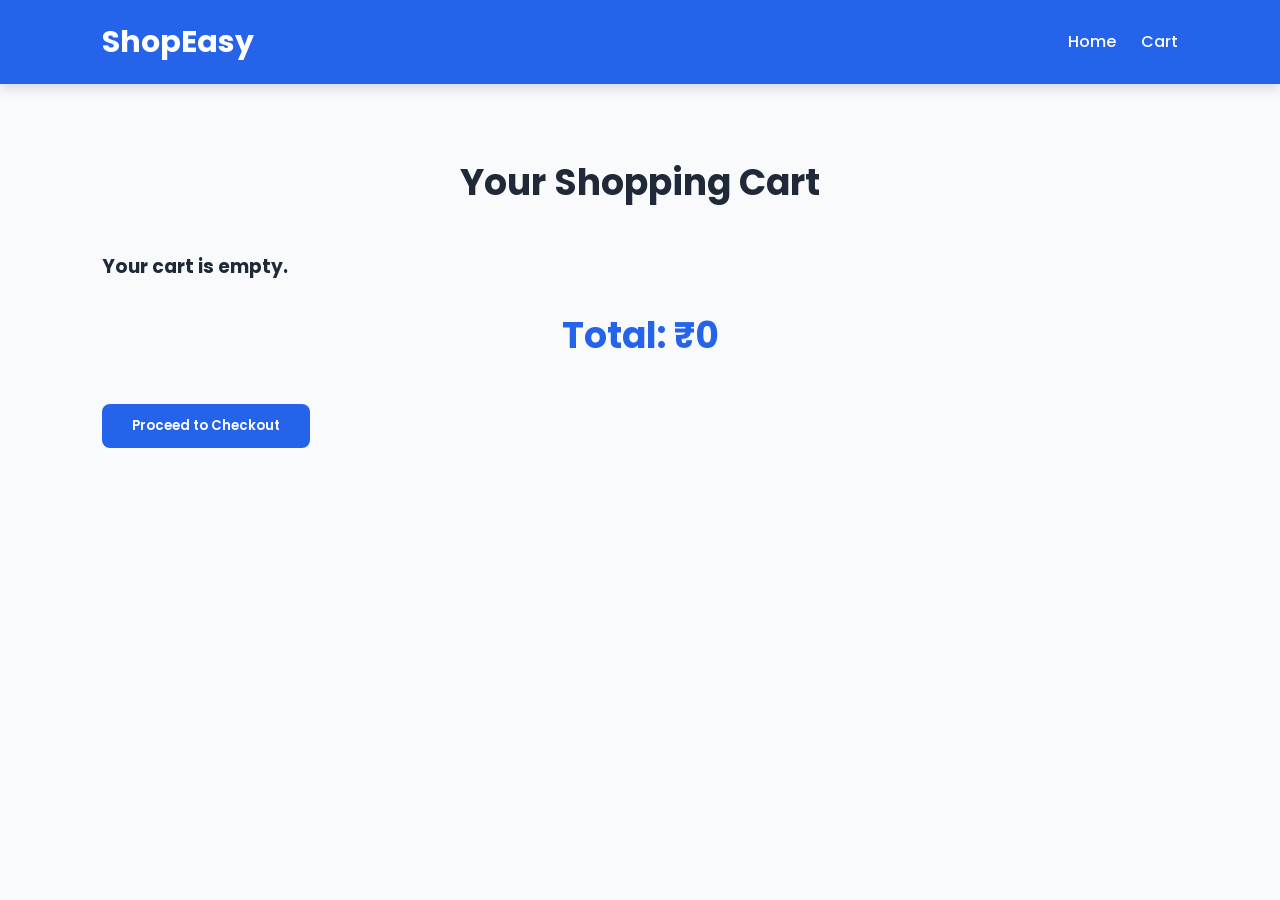
<file: cart.html>
<!DOCTYPE html>
<html lang="en">
<head>
    <meta charset="UTF-8">
    <meta name="viewport" content="width=device-width, initial-scale=1.0">
    <title>Shopping Cart | ShopEasy</title>

    <link rel="stylesheet" href="css/style.css">
    <link href="https://fonts.googleapis.com/css2?family=Poppins:wght@300;400;500;600;700&display=swap" rel="stylesheet">
</head>
<body>

<header>
    <nav class="navbar">
        <div class="logo">
            <h2>ShopEasy</h2>
        </div>

        <ul class="nav-links">
            <li><a href="index.html">Home</a></li>
            <li><a href="cart.html">Cart</a></li>
        </ul>
    </nav>
</header>

<section class="products">

    <h2>Your Shopping Cart</h2>

    <div id="cart-items"></div>

    <h2 id="total">Total: ₹0</h2>

    <button class="btn" onclick="checkout()">
        Proceed to Checkout
    </button>

</section>

<script src="js/cart.js"></script>

</body>
</html>
</file>
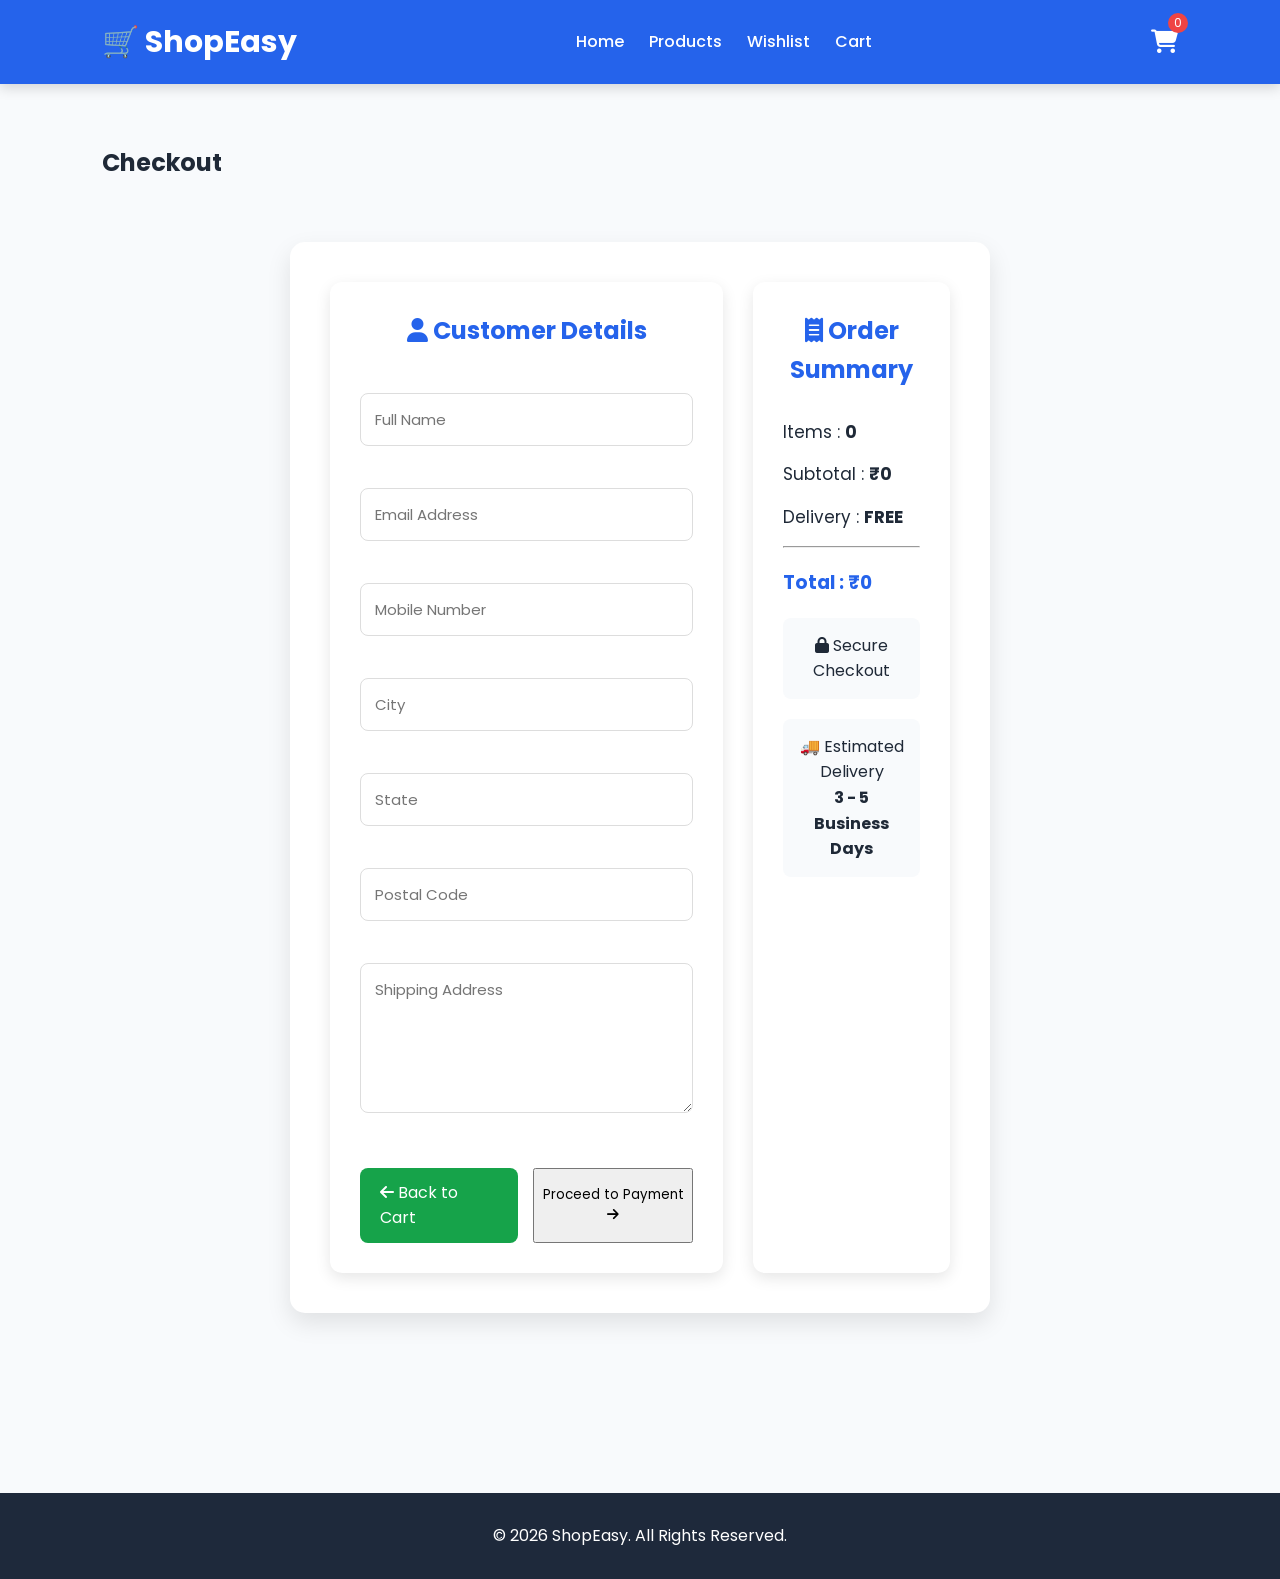
<file: checkout.html>
<!DOCTYPE html>
<html lang="en">
<head>
    <meta charset="UTF-8">
    <meta name="viewport" content="width=device-width, initial-scale=1.0">
    <title>Checkout | ShopEasy</title>

    <link rel="stylesheet" href="css/style.css">

    <link href="https://fonts.googleapis.com/css2?family=Poppins:wght@300;400;500;600;700&display=swap" rel="stylesheet">

    <link rel="stylesheet"
    href="https://cdnjs.cloudflare.com/ajax/libs/font-awesome/6.6.0/css/all.min.css">
</head>
<body>

<!-- ================= HEADER ================= -->

<header>

<nav class="navbar">

<div class="logo">
<h2>🛒 ShopEasy</h2>
</div>

<ul class="nav-links">

<li><a href="index.html">Home</a></li>

<li><a href="products.html">Products</a></li>

<li><a href="wishlist.html">Wishlist</a></li>

<li><a href="cart.html">Cart</a></li>

</ul>

<a href="cart.html" class="cart">

<i class="fas fa-shopping-cart"></i>

<span id="cart-count">0</span>

</a>

</nav>

</header>

<!-- ================= CHECKOUT ================= -->

<section class="checkout-page">

<h1>Checkout</h1>

<div class="checkout-container">

<!-- Customer Details -->

<div class="checkout-form">

<h2>
<i class="fas fa-user"></i>
Customer Details
</h2>

<form id="checkout-form">

<input
type="text"
placeholder="Full Name"
required>

<input
type="email"
placeholder="Email Address"
required>

<input
type="tel"
placeholder="Mobile Number"
required>

<input
type="text"
placeholder="City"
required>

<input
type="text"
placeholder="State"
required>

<input
type="text"
placeholder="Postal Code"
required>

<textarea
placeholder="Shipping Address"
rows="5"
required></textarea>

<div class="checkout-buttons">

<a href="cart.html" class="secondary-btn">

<i class="fas fa-arrow-left"></i>

Back to Cart

</a>

<button
type="submit"
class="buy-btn">

Proceed to Payment

<i class="fas fa-arrow-right"></i>

</button>

</div>

</form>

</div>

<!-- Order Summary -->

<div class="order-summary">

<h2>
<i class="fas fa-receipt"></i>
Order Summary
</h2>

<p>

Items :

<strong id="summary-items">
0
</strong>

</p>

<p>

Subtotal :

<strong id="summary-subtotal">
₹0
</strong>

</p>

<p>

Delivery :

<strong>
FREE
</strong>

</p>

<hr>

<h3>

Total :

<span id="summary-total">

₹0

</span>

</h3>

<div class="secure-box">

<i class="fas fa-lock"></i>

Secure Checkout

</div>

<div class="delivery-box">

🚚 Estimated Delivery

<br>

<strong>3 - 5 Business Days</strong>

</div>

</div>

</div>

</section>

<!-- ================= FOOTER ================= -->

<footer>

<p>© 2026 ShopEasy. All Rights Reserved.</p>

</footer>

<script src="js/script.js"></script>
<script src="js/checkout.js"></script>

</body>
</html>
</file>
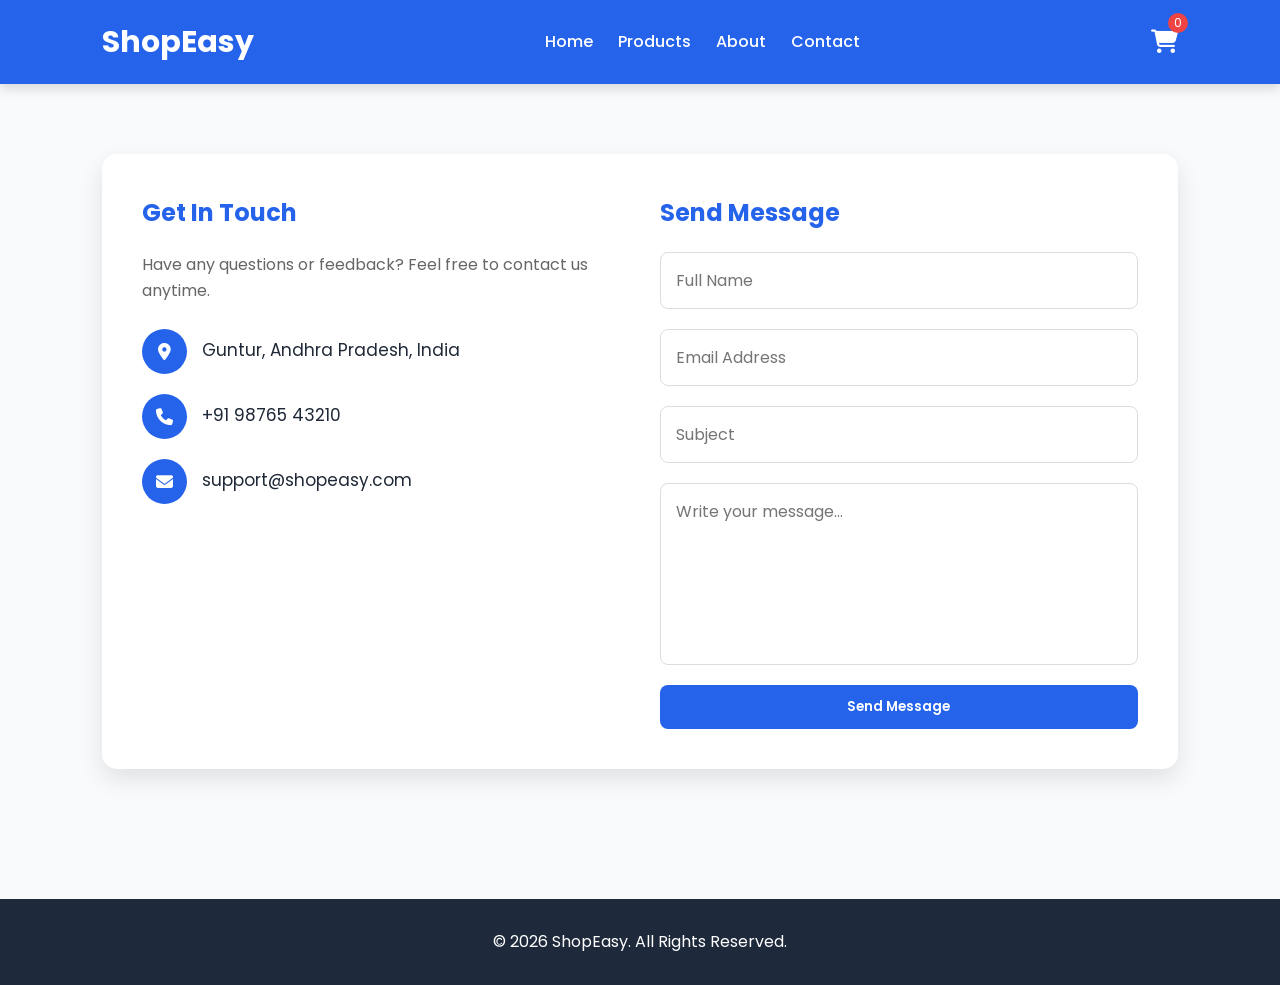
<file: contact.html>
<!DOCTYPE html>
<html lang="en">
<head>
    <meta charset="UTF-8">
    <meta name="viewport" content="width=device-width, initial-scale=1.0">
    <title>Contact Us | ShopEasy</title>

    <link rel="stylesheet" href="css/style.css">

    <link href="https://fonts.googleapis.com/css2?family=Poppins:wght@300;400;500;600;700&display=swap" rel="stylesheet">

    <link rel="stylesheet"
    href="https://cdnjs.cloudflare.com/ajax/libs/font-awesome/6.6.0/css/all.min.css">
</head>

<body>

<header>

<nav class="navbar">

<div class="logo">
<h2>ShopEasy</h2>
</div>

<ul class="nav-links">

<li><a href="index.html">Home</a></li>

<li><a href="products.html">Products</a></li>

<li><a href="about.html">About</a></li>

<li><a href="contact.html" class="active">Contact</a></li>

</ul>

<a href="cart.html" class="cart">

<i class="fas fa-shopping-cart"></i>

<span id="cart-count">0</span>

</a>

</nav>

</header>

<section class="contact">

<div class="contact-container">

<div class="contact-info">

<h2>Get In Touch</h2>

<p>
Have any questions or feedback?
Feel free to contact us anytime.
</p>

<div class="info-box">

<i class="fas fa-map-marker-alt"></i>

<span>Guntur, Andhra Pradesh, India</span>

</div>

<div class="info-box">

<i class="fas fa-phone"></i>

<span>+91 98765 43210</span>

</div>

<div class="info-box">

<i class="fas fa-envelope"></i>

<span>support@shopeasy.com</span>

</div>

</div>

<div class="contact-form">

<h2>Send Message</h2>

<form>

<input
type="text"
placeholder="Full Name"
required>

<input
type="email"
placeholder="Email Address"
required>

<input
type="text"
placeholder="Subject">

<textarea
rows="6"
placeholder="Write your message..."
required></textarea>

<button class="btn">
Send Message
</button>

</form>

</div>

</div>

</section>

<footer>

<p>© 2026 ShopEasy. All Rights Reserved.</p>

</footer>

</body>
</html>
</file>
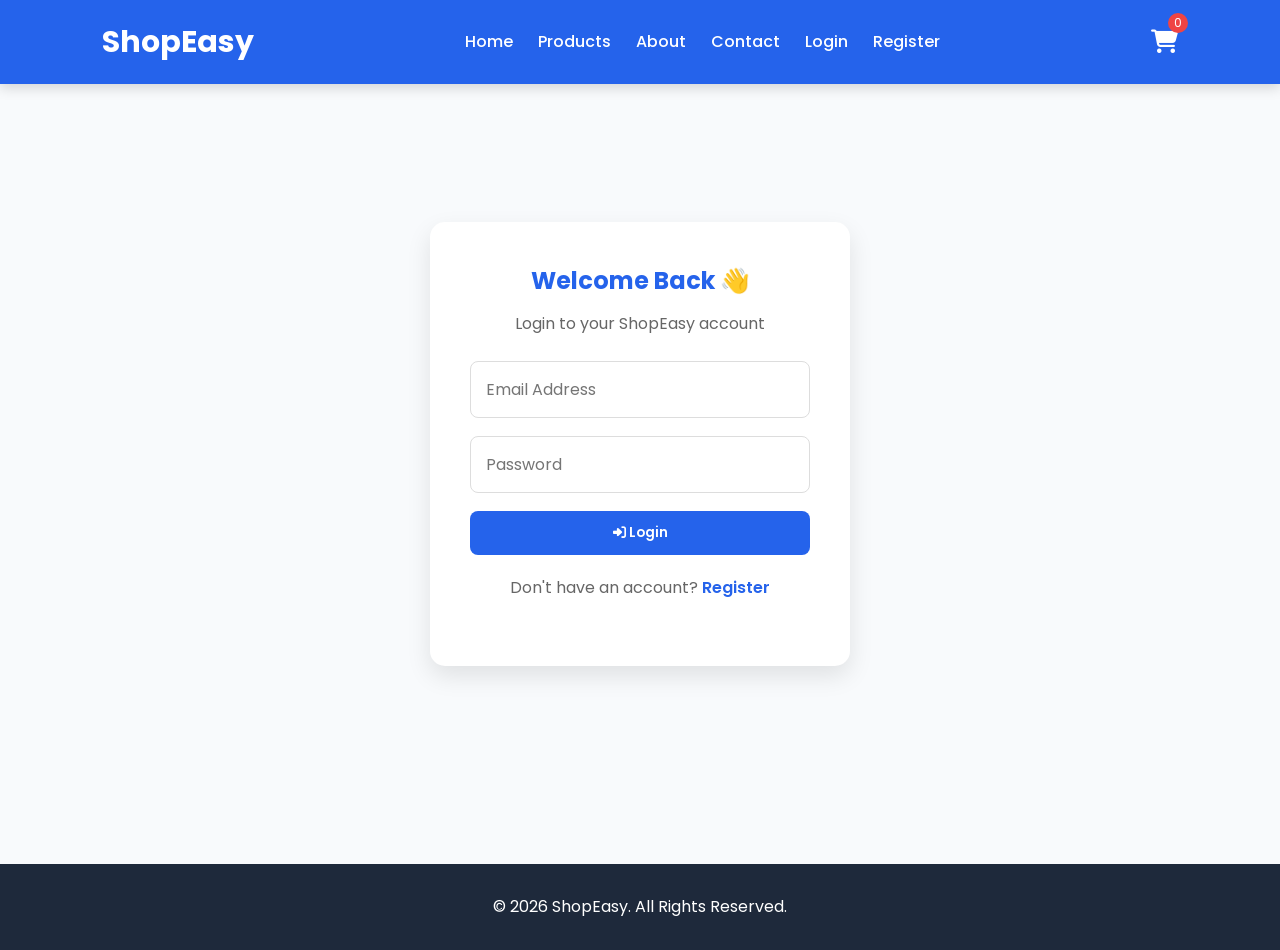
<file: login.html>
<!DOCTYPE html>
<html lang="en">
<head>
    <meta charset="UTF-8">
    <meta name="viewport" content="width=device-width, initial-scale=1.0">
    <title>Login | ShopEasy</title>

    <link rel="stylesheet" href="css/style.css">

    <link href="https://fonts.googleapis.com/css2?family=Poppins:wght@300;400;500;600;700&display=swap" rel="stylesheet">

    <link rel="stylesheet"
    href="https://cdnjs.cloudflare.com/ajax/libs/font-awesome/6.6.0/css/all.min.css">
</head>

<body>

<!-- Navbar -->

<header>

<nav class="navbar">

<div class="logo">
    <h2>ShopEasy</h2>
</div>

<ul class="nav-links">
    <li><a href="index.html">Home</a></li>
    <li><a href="products.html">Products</a></li>
    <li><a href="about.html">About</a></li>
    <li><a href="contact.html">Contact</a></li>
    <li><a href="login.html" class="active">Login</a></li>
    <li><a href="register.html">Register</a></li>
</ul>

<a href="cart.html" class="cart">
    <i class="fas fa-shopping-cart"></i>
    <span id="cart-count">0</span>
</a>

</nav>

</header>

<!-- Login Section -->

<section class="auth-section">

<div class="auth-container">

<h2>Welcome Back 👋</h2>

<p>Login to your ShopEasy account</p>

<form id="loginForm">

<input
type="email"
id="email"
placeholder="Email Address"
required>

<input
type="password"
id="password"
placeholder="Password"
required>

<button type="submit" class="btn">
<i class="fas fa-sign-in-alt"></i>
Login
</button>

</form>

<p class="auth-link">
Don't have an account?
<a href="register.html">Register</a>
</p>

</div>

</section>

<footer>

<p>© 2026 ShopEasy. All Rights Reserved.</p>

</footer>

<script src="js/login.js"></script>

</body>
</html>
</file>
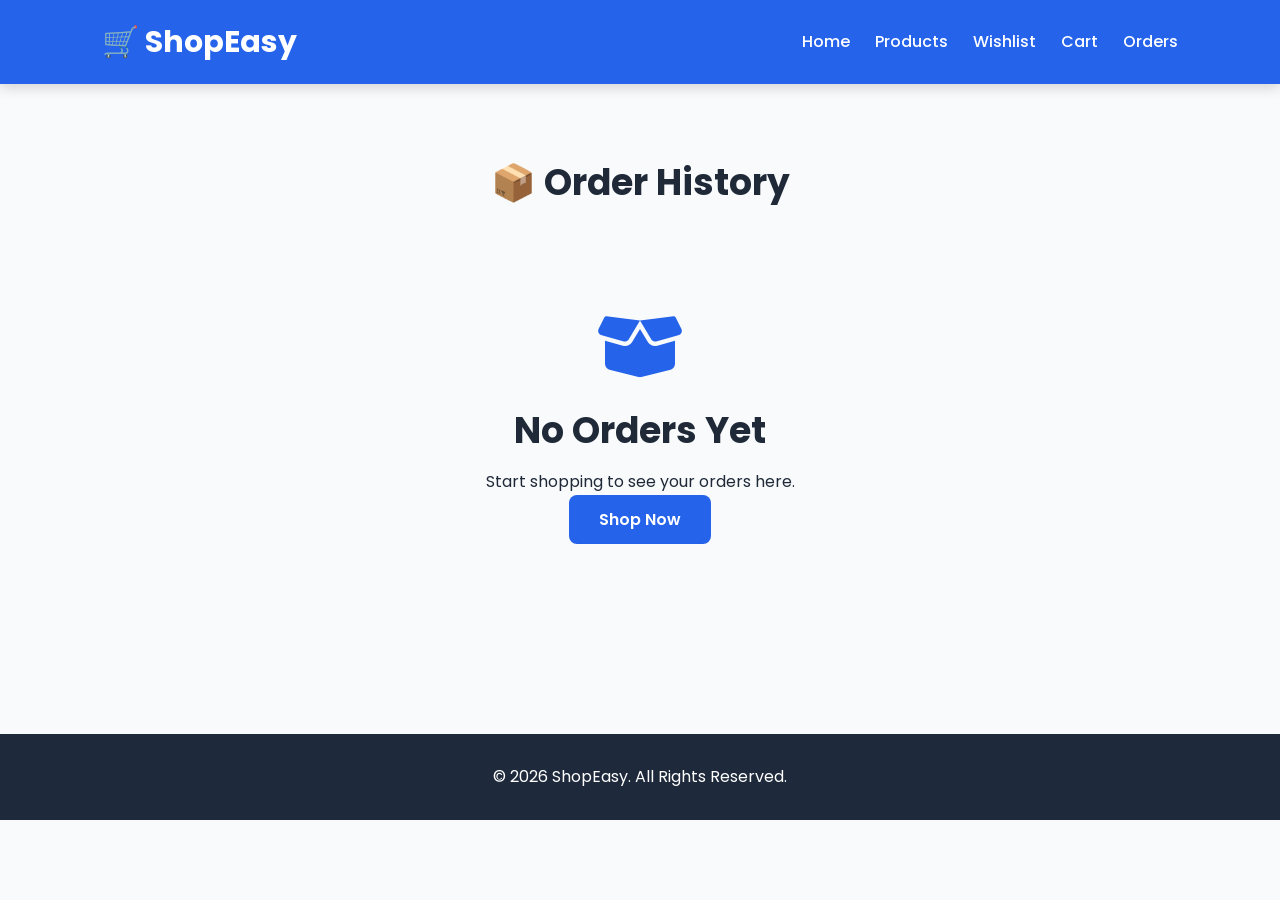
<file: order-history.html>
<!DOCTYPE html>
<html lang="en">
<head>
    <meta charset="UTF-8">
    <meta name="viewport" content="width=device-width, initial-scale=1.0">
    <title>Order History | ShopEasy</title>

    <link rel="stylesheet" href="css/style.css">

    <link href="https://fonts.googleapis.com/css2?family=Poppins:wght@300;400;500;600;700&display=swap" rel="stylesheet">

    <link rel="stylesheet"
    href="https://cdnjs.cloudflare.com/ajax/libs/font-awesome/6.6.0/css/all.min.css">
</head>

<body>

<header>

<nav class="navbar">

<div class="logo">
<h2>🛒 ShopEasy</h2>
</div>

<ul class="nav-links">

<li><a href="index.html">Home</a></li>

<li><a href="products.html">Products</a></li>

<li><a href="wishlist.html">Wishlist</a></li>

<li><a href="cart.html">Cart</a></li>

<li><a href="order-history.html" class="active">Orders</a></li>

</ul>

</nav>

</header>

<section class="products">

<h2>📦 Order History</h2>

<div id="ordersContainer"></div>

</section>

<footer>

<p>© 2026 ShopEasy. All Rights Reserved.</p>

</footer>

<script src="js/order-history.js"></script>

</body>
</html>
</file>
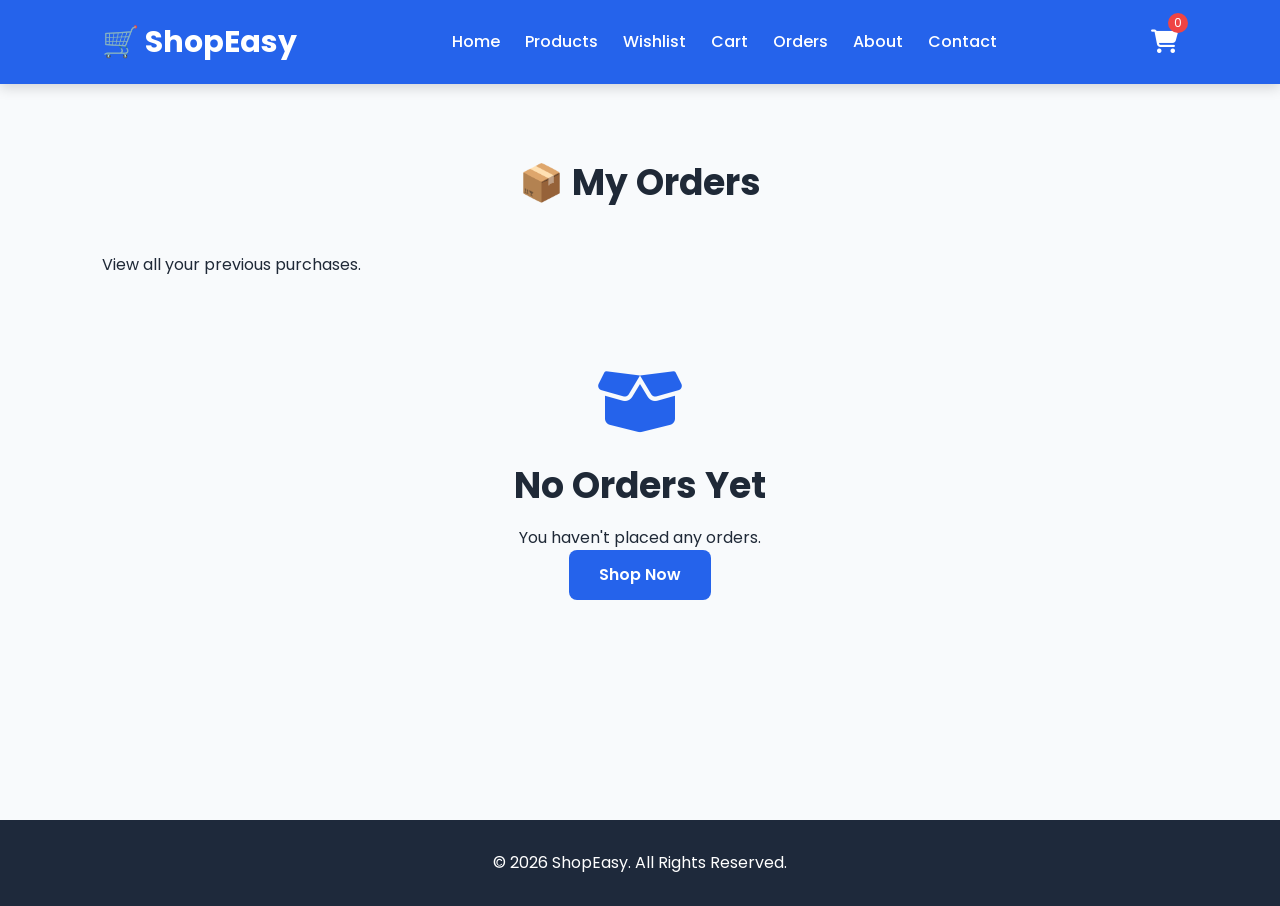
<file: orders.html>
<!DOCTYPE html>
<html lang="en">
<head>
    <meta charset="UTF-8">
    <meta name="viewport" content="width=device-width, initial-scale=1.0">
    <title>My Orders | ShopEasy</title>

    <link rel="stylesheet" href="css/style.css">

    <link href="https://fonts.googleapis.com/css2?family=Poppins:wght@300;400;500;600;700&display=swap" rel="stylesheet">

    <link rel="stylesheet"
    href="https://cdnjs.cloudflare.com/ajax/libs/font-awesome/6.6.0/css/all.min.css">
</head>
<body>

<header>

<nav class="navbar">

<div class="logo">
<h2>🛒 ShopEasy</h2>
</div>

<ul class="nav-links">

<li><a href="index.html">Home</a></li>

<li><a href="products.html">Products</a></li>

<li><a href="wishlist.html">Wishlist</a></li>

<li><a href="cart.html">Cart</a></li>

<li><a href="orders.html" class="active">Orders</a></li>

<li><a href="about.html">About</a></li>

<li><a href="contact.html">Contact</a></li>

</ul>

<a href="cart.html" class="cart">
<i class="fas fa-shopping-cart"></i>
<span id="cart-count">0</span>
</a>

</nav>

</header>

<section class="products">

<h2>📦 My Orders</h2>

<p class="section-subtitle">
View all your previous purchases.
</p>

<div id="orders-container"></div>

</section>

<footer>

<p>© 2026 ShopEasy. All Rights Reserved.</p>

</footer>

<script src="js/orders.js"></script>
<script src="js/script.js"></script>

</body>
</html>
</file>
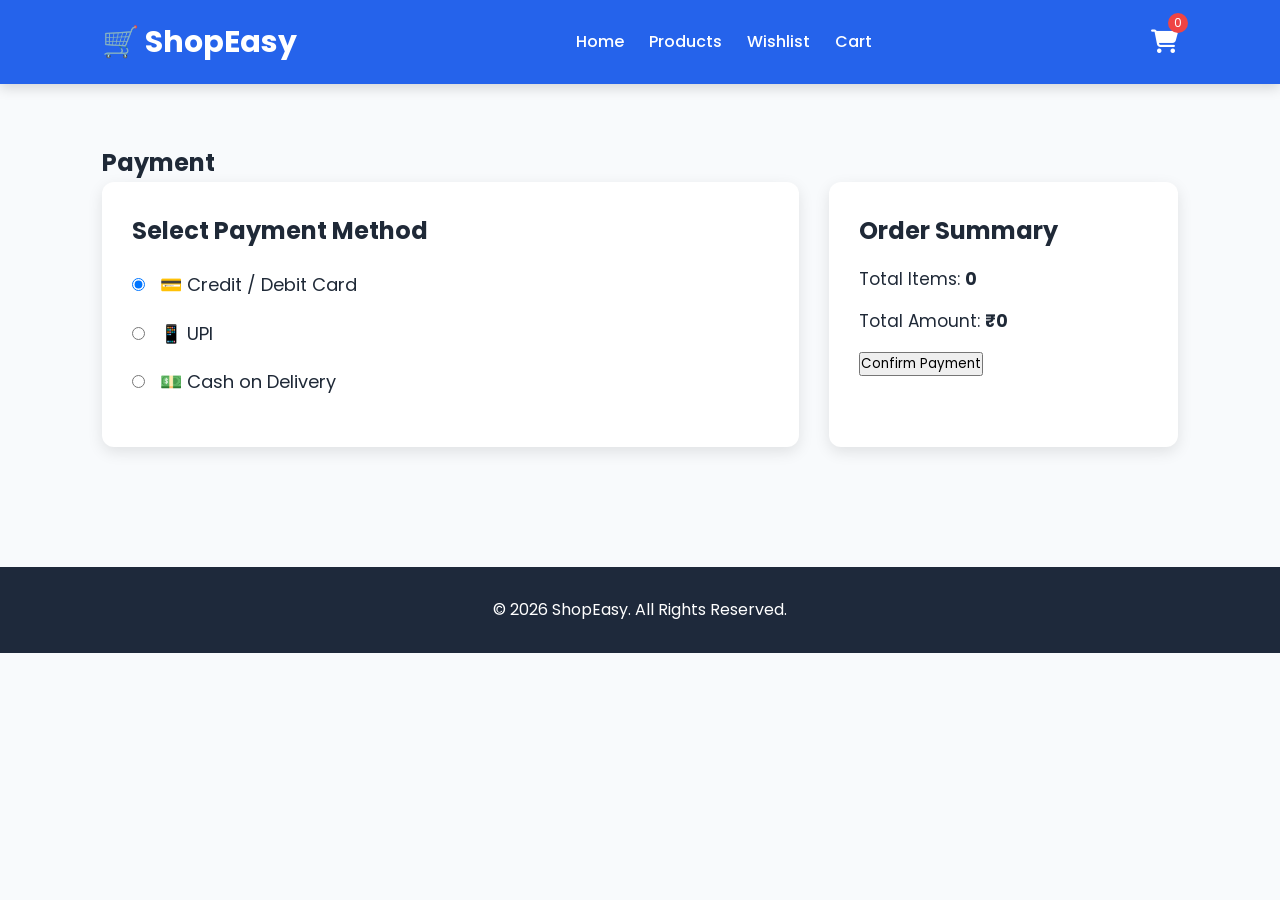
<file: payment.html>
<!DOCTYPE html>
<html lang="en">
<head>
<meta charset="UTF-8">
<meta name="viewport" content="width=device-width, initial-scale=1.0">

<title>Payment | ShopEasy</title>

<link rel="stylesheet" href="css/style.css">

<link href="https://fonts.googleapis.com/css2?family=Poppins:wght@300;400;500;600;700&display=swap" rel="stylesheet">

<link rel="stylesheet"
href="https://cdnjs.cloudflare.com/ajax/libs/font-awesome/6.6.0/css/all.min.css">

</head>

<body>

<header>

<nav class="navbar">

<div class="logo">
<h2>🛒 ShopEasy</h2>
</div>

<ul class="nav-links">

<li><a href="index.html">Home</a></li>
<li><a href="products.html">Products</a></li>
<li><a href="wishlist.html">Wishlist</a></li>
<li><a href="cart.html">Cart</a></li>

</ul>

<a href="cart.html" class="cart">
<i class="fas fa-shopping-cart"></i>
<span id="cart-count">0</span>
</a>

</nav>

</header>

<section class="payment-page">

<h1>Payment</h1>

<div class="payment-container">

<div class="payment-methods">

<h2>Select Payment Method</h2>

<label class="payment-option">
<input type="radio" name="payment" value="Card" checked>
💳 Credit / Debit Card
</label>

<label class="payment-option">
<input type="radio" name="payment" value="UPI">
📱 UPI
</label>

<label class="payment-option">
<input type="radio" name="payment" value="Cash on Delivery">
💵 Cash on Delivery
</label>

</div>

<div class="order-summary">

<h2>Order Summary</h2>

<p>Total Items:
<strong id="totalItems">0</strong>
</p>

<p>Total Amount:
<strong id="totalAmount">₹0</strong>
</p>

<button id="payBtn" class="buy-btn">
Confirm Payment
</button>

</div>

</div>

</section>

<footer>

<p>© 2026 ShopEasy. All Rights Reserved.</p>

</footer>

<script src="js/payment.js"></script>

</body>
</html>
</file>
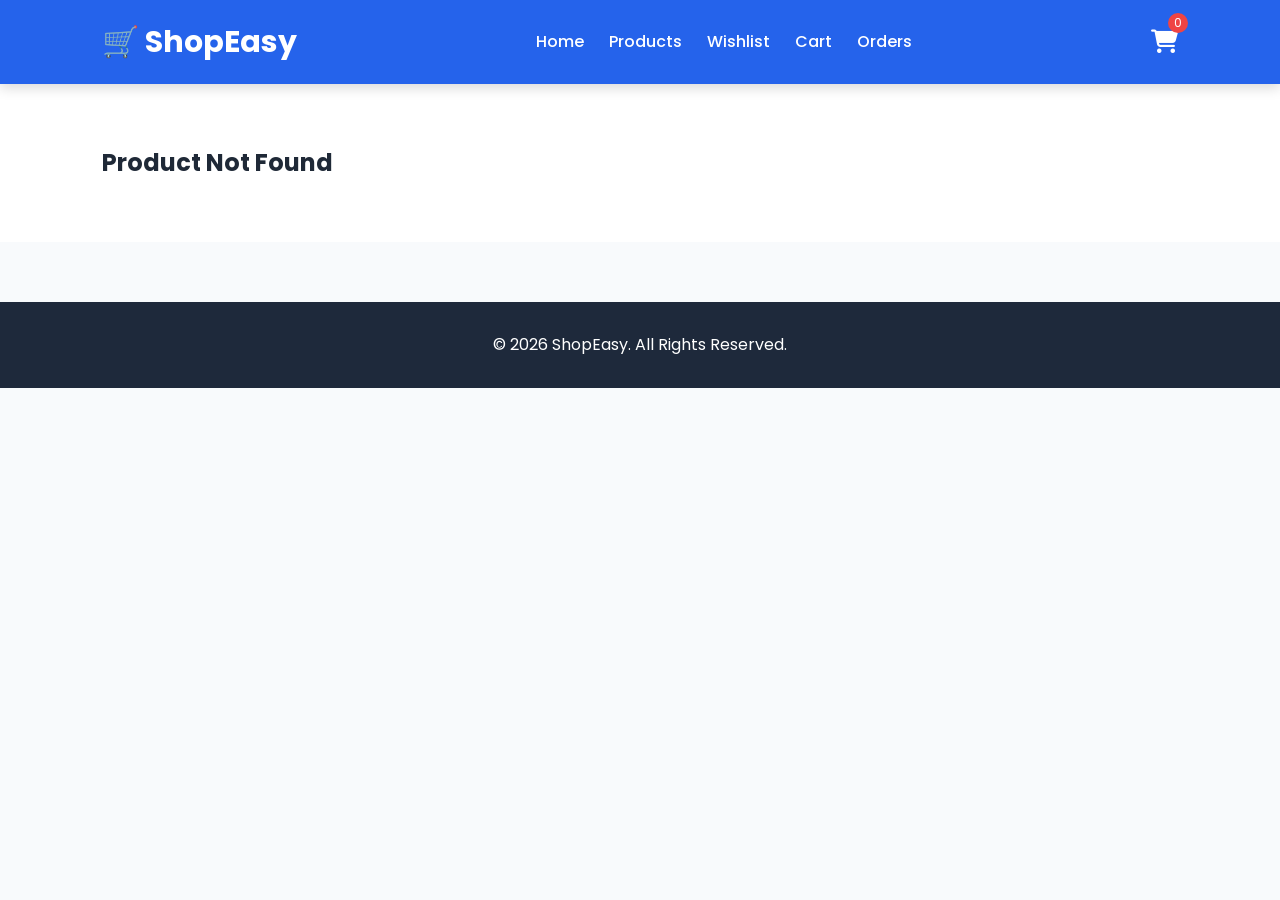
<file: product-details.html>
<!DOCTYPE html>
<html lang="en">
<head>

<meta charset="UTF-8">
<meta name="viewport" content="width=device-width, initial-scale=1.0">

<title>Product Details | ShopEasy</title>

<link rel="stylesheet" href="css/style.css">

<link href="https://fonts.googleapis.com/css2?family=Poppins:wght@300;400;500;600;700&display=swap" rel="stylesheet">

<link rel="stylesheet"
href="https://cdnjs.cloudflare.com/ajax/libs/font-awesome/6.6.0/css/all.min.css">

</head>

<body>

<header>

<nav class="navbar">

<div class="logo">
<h2>🛒 ShopEasy</h2>
</div>

<ul class="nav-links">

<li><a href="index.html">Home</a></li>
<li><a href="products.html">Products</a></li>
<li><a href="wishlist.html">Wishlist</a></li>
<li><a href="cart.html">Cart</a></li>
<li><a href="orders.html">Orders</a></li>

</ul>

<a href="cart.html" class="cart">

<i class="fas fa-shopping-cart"></i>

<span id="cart-count">0</span>

</a>

</nav>

</header>

<section class="product-details">

<div id="details"></div>

</section>

<footer>

<p>© 2026 ShopEasy. All Rights Reserved.</p>

</footer>

<script src="js/products.js"></script>
<script src="js/product-details.js"></script>
<script src="js/script.js"></script>

</body>
</html>
</file>
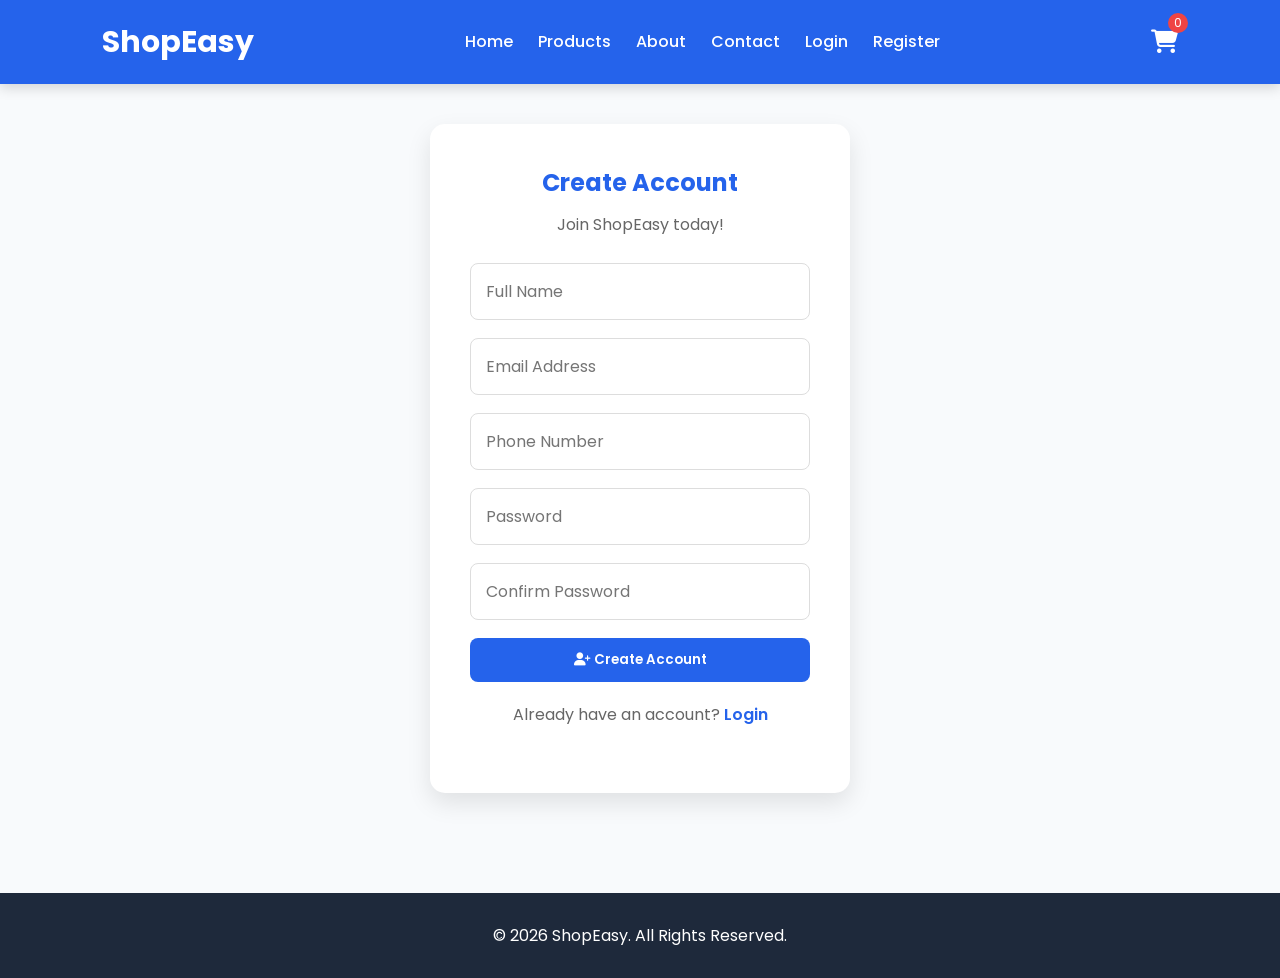
<file: register.html>
<!DOCTYPE html>
<html lang="en">
<head>
    <meta charset="UTF-8">
    <meta name="viewport" content="width=device-width, initial-scale=1.0">
    <title>Register | ShopEasy</title>

    <link rel="stylesheet" href="css/style.css">

    <link href="https://fonts.googleapis.com/css2?family=Poppins:wght@300;400;500;600;700&display=swap" rel="stylesheet">

    <link rel="stylesheet"
    href="https://cdnjs.cloudflare.com/ajax/libs/font-awesome/6.6.0/css/all.min.css">
</head>

<body>

<header>

<nav class="navbar">

<div class="logo">
<h2>ShopEasy</h2>
</div>

<ul class="nav-links">
<li><a href="index.html">Home</a></li>
<li><a href="products.html">Products</a></li>
<li><a href="about.html">About</a></li>
<li><a href="contact.html">Contact</a></li>
<li><a href="login.html">Login</a></li>
<li><a href="register.html" class="active">Register</a></li>
</ul>

<a href="cart.html" class="cart">
<i class="fas fa-shopping-cart"></i>
<span id="cart-count">0</span>
</a>

</nav>

</header>

<section class="auth-section">

<div class="auth-container">

<h2>Create Account</h2>

<p>Join ShopEasy today!</p>

<form id="registerForm">

<input
type="text"
id="name"
placeholder="Full Name"
required>

<input
type="email"
id="email"
placeholder="Email Address"
required>

<input
type="tel"
id="phone"
placeholder="Phone Number"
required>

<input
type="password"
id="password"
placeholder="Password"
required>

<input
type="password"
id="confirmPassword"
placeholder="Confirm Password"
required>

<button type="submit" class="btn">
<i class="fas fa-user-plus"></i>
Create Account
</button>

</form>

<p class="auth-link">
Already have an account?
<a href="login.html">Login</a>
</p>

</div>

</section>

<footer>
<p>© 2026 ShopEasy. All Rights Reserved.</p>
</footer>

<script src="js/register.js"></script>

</body>
</html>
</file>
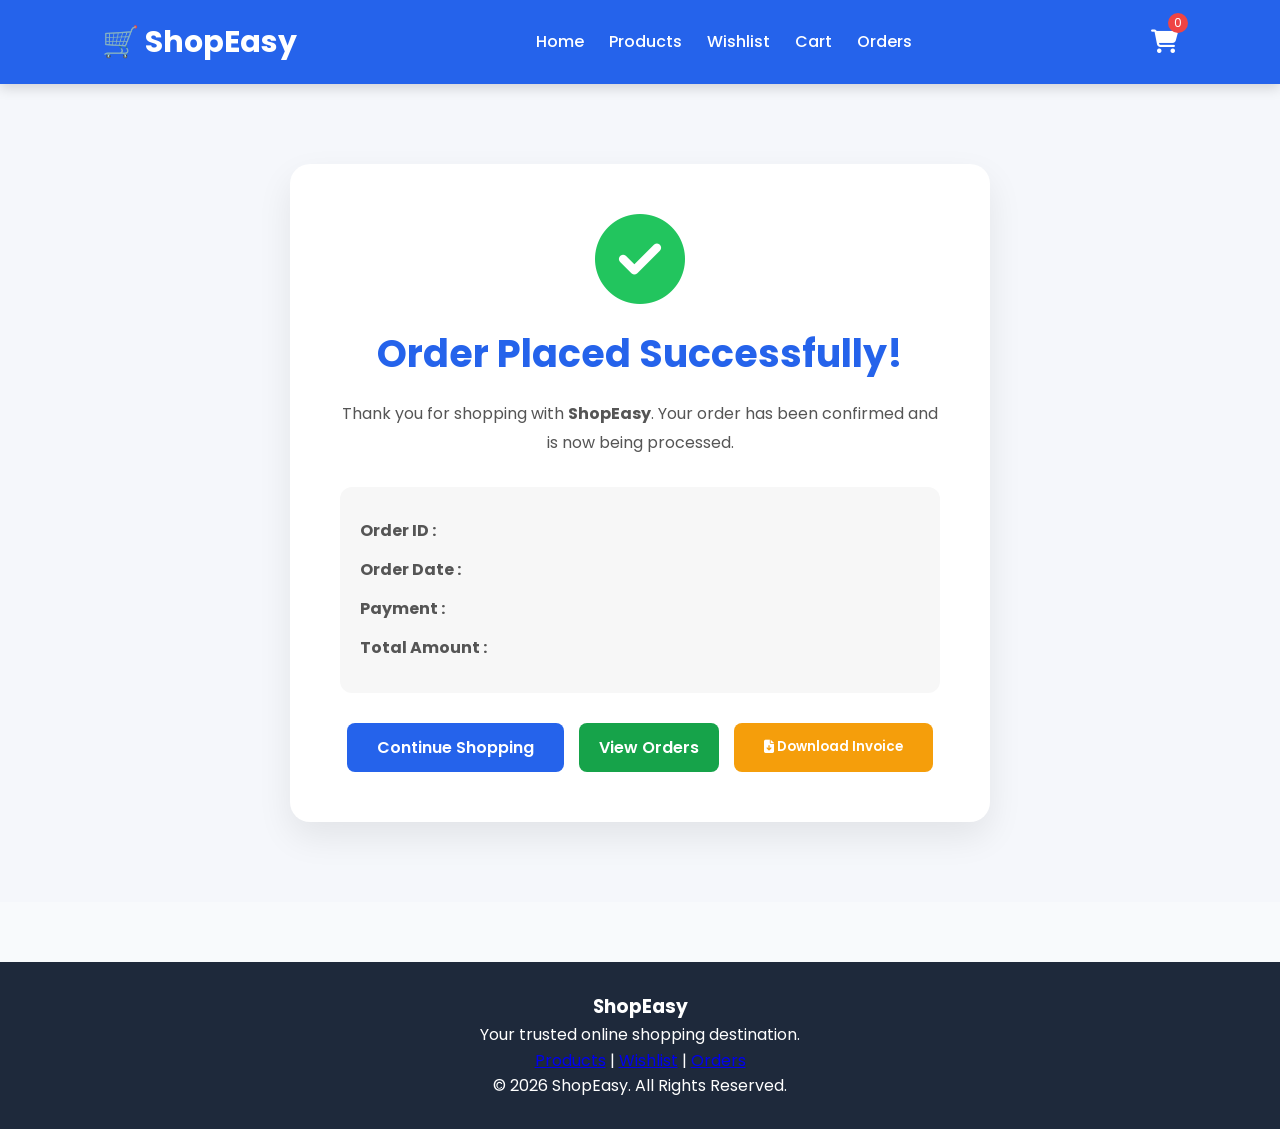
<file: success.html>
<!DOCTYPE html>
<html lang="en">
<head>
<meta charset="UTF-8">
<meta name="viewport" content="width=device-width, initial-scale=1.0">

<title>Order Successful | ShopEasy</title>

<link rel="stylesheet" href="css/style.css">

<link href="https://fonts.googleapis.com/css2?family=Poppins:wght@300;400;500;600;700&display=swap" rel="stylesheet">

<link rel="stylesheet"
href="https://cdnjs.cloudflare.com/ajax/libs/font-awesome/6.6.0/css/all.min.css">

</head>

<body>

<!-- ================= NAVBAR ================= -->

<header>

<nav class="navbar">

<div class="logo">
<h2>🛒 ShopEasy</h2>
</div>

<ul class="nav-links">

<li><a href="index.html">Home</a></li>

<li><a href="products.html">Products</a></li>

<li><a href="wishlist.html">Wishlist</a></li>

<li><a href="cart.html">Cart</a></li>

<li><a href="order-history.html">Orders</a></li>

</ul>

<a href="cart.html" class="cart">

<i class="fas fa-shopping-cart"></i>

<span id="cart-count">0</span>

</a>

</nav>

</header>

<!-- ================= SUCCESS ================= -->

<section class="success-section">

<div class="success-card">

<i class="fas fa-check-circle success-icon"></i>

<h1>Order Placed Successfully!</h1>

<p>

Thank you for shopping with <strong>ShopEasy</strong>.

Your order has been confirmed and is now being processed.

</p>

<div class="order-info">

<p>
<strong>Order ID :</strong>

<span id="orderId"></span>

</p>

<p>
<strong>Order Date :</strong>

<span id="orderDate"></span>

</p>

<p>
<strong>Payment :</strong>

<span id="paymentMethod"></span>

</p>

<p>
<strong>Total Amount :</strong>

<span id="totalAmount"></span>

</p>

</div>

<div class="success-buttons">

<a href="products.html" class="btn">

Continue Shopping

</a>

<a href="order-history.html" class="btn secondary-btn">

View Orders

</a>

<button class="btn invoice-btn" onclick="downloadInvoice()">

<i class="fas fa-file-download"></i>

Download Invoice

</button>

</div>

</div>

</section>

<!-- ================= FOOTER ================= -->

<footer>

<div class="footer-content">

<h3>ShopEasy</h3>

<p>Your trusted online shopping destination.</p>

<p>

<a href="products.html">Products</a> |

<a href="wishlist.html">Wishlist</a> |

<a href="order-history.html">Orders</a>

</p>

<p>© 2026 ShopEasy. All Rights Reserved.</p>

</div>

</footer>

<script src="js/success.js"></script>

</body>
</html>
</file>
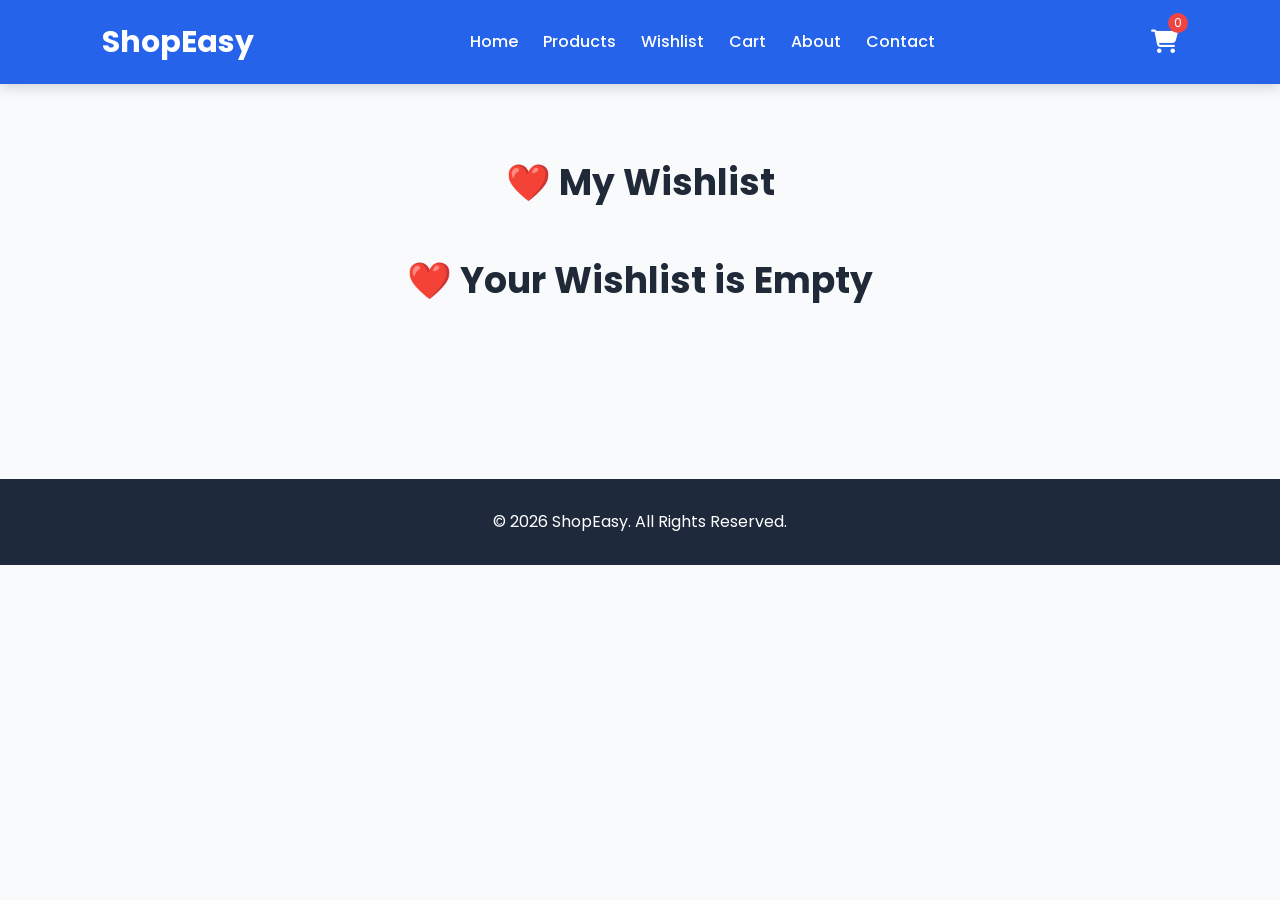
<file: wishlist.html>
<!DOCTYPE html>
<html lang="en">
<head>
    <meta charset="UTF-8">
    <meta name="viewport" content="width=device-width, initial-scale=1.0">
    <title>Wishlist | ShopEasy</title>

    <link rel="stylesheet" href="css/style.css">

    <link href="https://fonts.googleapis.com/css2?family=Poppins:wght@300;400;500;600;700&display=swap" rel="stylesheet">

    <link rel="stylesheet"
    href="https://cdnjs.cloudflare.com/ajax/libs/font-awesome/6.6.0/css/all.min.css">
</head>
<body>

<header>

<nav class="navbar">

<div class="logo">
<h2>ShopEasy</h2>
</div>

<ul class="nav-links">
<li><a href="index.html">Home</a></li>
<li><a href="products.html">Products</a></li>
<li><a href="wishlist.html" class="active">Wishlist</a></li>
<li><a href="cart.html">Cart</a></li>
<li><a href="about.html">About</a></li>
<li><a href="contact.html">Contact</a></li>
</ul>

<a href="cart.html" class="cart">
<i class="fas fa-shopping-cart"></i>
<span id="cart-count">0</span>
</a>

</nav>

</header>

<section class="products">

<h2>❤️ My Wishlist</h2>

<div id="wishlist-container" class="product-container">

</div>

</section>

<footer>

<p>© 2026 ShopEasy. All Rights Reserved.</p>

</footer>

<script src="js/wishlist.js"></script>

</body>
</html>
</file>
<file: css/style.css>
/* =========================
   ShopEasy - Modern Ecommerce CSS
   ========================= */

*{
    margin:0;
    padding:0;
    box-sizing:border-box;
    font-family:'Poppins',sans-serif;
}

html{scroll-behavior:smooth;}

body{
    background:#f8fafc;
    color:#1f2937;
    line-height:1.6;
}

/* Navbar */
.navbar{
    display:flex;
    justify-content:space-between;
    align-items:center;
    padding:18px 8%;
    background:#2563eb;
    color:#fff;
    position:sticky;
    top:0;
    z-index:1000;
    box-shadow:0 4px 12px rgba(0,0,0,.15);
}

.logo h2{font-size:30px;font-weight:700;}

.nav-links{
    display:flex;
    list-style:none;
    gap:25px;
}

.nav-links a{
    color:#fff;
    text-decoration:none;
    font-weight:500;
    transition:.3s;
}

.nav-links a:hover{color:#facc15;}

.cart{
    position:relative;
    color:#fff;
    text-decoration:none;
    font-size:24px;
}

#cart-count{
    position:absolute;
    top:-10px;
    right:-10px;
    width:20px;
    height:20px;
    background:#ef4444;
    color:#fff;
    border-radius:50%;
    display:flex;
    justify-content:center;
    align-items:center;
    font-size:12px;
}

/* Hero */
.hero{
    min-height:90vh;
    background:linear-gradient(rgba(0,0,0,.55),rgba(0,0,0,.55)),
    url("https://images.unsplash.com/photo-1523275335684-37898b6baf30?w=1600");
    background-size:cover;
    background-position:center;
    display:flex;
    justify-content:center;
    align-items:center;
    text-align:center;
    color:#fff;
    padding:40px;
}

.hero-content{max-width:700px;}

.hero h1{font-size:60px;margin-bottom:20px;}
.hero p{font-size:20px;margin-bottom:30px;}

.btn,.add-cart{
    display:inline-block;
    padding:12px 30px;
    border:none;
    border-radius:8px;
    background:#2563eb;
    color:#fff;
    text-decoration:none;
    cursor:pointer;
    transition:.3s;
    font-weight:600;
}

.btn:hover,.add-cart:hover{
    background:#1d4ed8;
    transform:translateY(-2px);
}

/* Products */
.products{
    padding:70px 8%;
}

.products h2{
    text-align:center;
    font-size:36px;
    margin-bottom:40px;
}

.product-container{
    display:grid;
    grid-template-columns:repeat(auto-fit,minmax(260px,1fr));
    gap:30px;
}

.product-card{
    background:#fff;
    border-radius:16px;
    overflow:hidden;
    box-shadow:0 8px 20px rgba(0,0,0,.08);
    transition:.3s;
}

.product-card:hover{
    transform:translateY(-10px);
    box-shadow:0 18px 35px rgba(0,0,0,.15);
}

.product-card img{
    width:100%;
    height:230px;
    object-fit:cover;
    transition:.3s;
}

.product-card:hover img{
    transform:scale(1.05);
}

.product-info{
    padding:20px;
}

.product-info h3{
    margin-bottom:10px;
}

.price{
    color:#2563eb;
    font-size:24px;
    font-weight:700;
    margin:15px 0;
}

.add-cart{
    width:100%;
}

/* Cart */
.cart-card{
    display:flex;
    gap:20px;
    align-items:center;
    background:#fff;
    border-radius:15px;
    padding:20px;
    margin:20px 0;
    box-shadow:0 8px 20px rgba(0,0,0,.08);
}

.cart-card img{
    width:150px;
    height:150px;
    object-fit:cover;
    border-radius:10px;
}

.cart-details{flex:1;}

.quantity{
    display:flex;
    align-items:center;
    gap:15px;
    margin:15px 0;
}

.quantity button{
    width:40px;
    height:40px;
    border:none;
    border-radius:8px;
    background:#2563eb;
    color:#fff;
    cursor:pointer;
    transition:.3s;
}

.quantity button:hover{
    background:#1d4ed8;
}

.remove-btn{
    background:#ef4444;
    color:#fff;
    border:none;
    padding:10px 18px;
    border-radius:8px;
    cursor:pointer;
    transition:.3s;
}

.remove-btn:hover{
    background:#dc2626;
}

#total{
    margin-top:25px;
    color:#2563eb;
}

/* Footer */
footer{
    margin-top:60px;
    padding:30px;
    background:#1e293b;
    color:#fff;
    text-align:center;
}

/* Responsive */
@media(max-width:768px){

.navbar{
    flex-direction:column;
    gap:15px;
}

.nav-links{
    flex-wrap:wrap;
    justify-content:center;
}

.hero h1{
    font-size:40px;
}

.hero p{
    font-size:18px;
}

.cart-card{
    flex-direction:column;
    text-align:center;
}

.cart-card img{
    width:220px;
    height:220px;
}

.product-container{
    grid-template-columns:1fr;
}

}
/* Contact Page */

.checkout-container{
    max-width:700px;
    margin:60px auto;
    background:#fff;
    padding:40px;
    border-radius:15px;
    box-shadow:0 10px 25px rgba(0,0,0,.1);
}

.checkout-container h2{
    text-align:center;
    margin-bottom:30px;
    color:#2563eb;
}

.checkout-container form{
    display:flex;
    flex-direction:column;
    gap:18px;
}

.checkout-container label{
    font-weight:600;
    color:#374151;
}

.checkout-container input,
.checkout-container textarea{
    width:100%;
    padding:15px;
    border:1px solid #d1d5db;
    border-radius:8px;
    font-size:16px;
    outline:none;
}

.checkout-container input:focus,
.checkout-container textarea:focus{
    border-color:#2563eb;
    box-shadow:0 0 8px rgba(37,99,235,.2);
}

.checkout-container textarea{
    min-height:150px;
    resize:vertical;
}

.checkout-container .btn{
    width:100%;
    margin-top:10px;
}
/* ==========================
   CONTACT PAGE
========================== */

.contact{
    padding:70px 8%;
}

.contact-container{
    display:grid;
    grid-template-columns:1fr 1fr;
    gap:40px;
    background:white;
    border-radius:15px;
    padding:40px;
    box-shadow:0 10px 25px rgba(0,0,0,.1);
}

.contact-info h2,
.contact-form h2{
    color:#2563eb;
    margin-bottom:20px;
}

.contact-info p{
    color:#666;
    margin-bottom:25px;
}

.info-box{
    display:flex;
    align-items:center;
    gap:15px;
    margin-bottom:20px;
    font-size:17px;
}

.info-box i{
    width:45px;
    height:45px;
    background:#2563eb;
    color:white;
    display:flex;
    justify-content:center;
    align-items:center;
    border-radius:50%;
}

.contact-form form{
    display:flex;
    flex-direction:column;
    gap:20px;
}

.contact-form input,
.contact-form textarea{
    width:100%;
    padding:15px;
    border:1px solid #ddd;
    border-radius:8px;
    font-size:16px;
    outline:none;
}

.contact-form input:focus,
.contact-form textarea:focus{
    border-color:#2563eb;
    box-shadow:0 0 8px rgba(37,99,235,.2);
}

.contact-form textarea{
    resize:none;
}

.contact-form .btn{
    width:100%;
}

@media(max-width:768px){

.contact-container{
    grid-template-columns:1fr;
}

}
/* ======================
   ABOUT PAGE
====================== */

.about-hero{
    background:#2563eb;
    color:white;
    text-align:center;
    padding:70px 20px;
}

.about-hero h1{
    font-size:48px;
    margin-bottom:15px;
}

.about-hero p{
    font-size:20px;
}

.about{
    padding:70px 8%;
    display:grid;
    grid-template-columns:1fr 1fr;
    gap:50px;
    align-items:center;
}

.about-image img{
    width:100%;
    border-radius:15px;
    box-shadow:0 10px 25px rgba(0,0,0,.15);
}

.about-content h2{
    color:#2563eb;
    margin-bottom:15px;
    margin-top:25px;
}

.about-content p{
    color:#555;
    line-height:1.8;
}

/* Features */

.features{
    padding:70px 8%;
    background:#f8fafc;
}

.features h2{
    text-align:center;
    margin-bottom:50px;
    color:#2563eb;
}

.feature-container{
    display:grid;
    grid-template-columns:repeat(auto-fit,minmax(220px,1fr));
    gap:25px;
}

.feature-card{
    background:white;
    padding:30px;
    border-radius:15px;
    text-align:center;
    box-shadow:0 8px 20px rgba(0,0,0,.08);
    transition:.3s;
}

.feature-card:hover{
    transform:translateY(-8px);
}

.feature-card i{
    font-size:40px;
    color:#2563eb;
    margin-bottom:20px;
}

.feature-card h3{
    margin-bottom:15px;
}

.feature-card p{
    color:#666;
}

@media(max-width:768px){

.about{
    grid-template-columns:1fr;
}

.about-hero h1{
    font-size:36px;
}

}
/* ==========================
   LOGIN & REGISTER
========================== */

.auth-section{
    display:flex;
    justify-content:center;
    align-items:center;
    min-height:80vh;
    padding:40px 20px;
    background:#f8fafc;
}

.auth-container{
    width:100%;
    max-width:420px;
    background:white;
    padding:40px;
    border-radius:15px;
    box-shadow:0 10px 25px rgba(0,0,0,.1);
    text-align:center;
}

.auth-container h2{
    color:#2563eb;
    margin-bottom:10px;
}

.auth-container p{
    color:#666;
    margin-bottom:25px;
}

.auth-container form{
    display:flex;
    flex-direction:column;
    gap:18px;
}

.auth-container input{
    padding:15px;
    border:1px solid #ddd;
    border-radius:8px;
    font-size:16px;
    outline:none;
}

.auth-container input:focus{
    border-color:#2563eb;
    box-shadow:0 0 8px rgba(37,99,235,.2);
}

.auth-container .btn{
    width:100%;
}

.auth-link{
    margin-top:20px;
}

.auth-link a{
    color:#2563eb;
    font-weight:600;
    text-decoration:none;
}

.auth-link a:hover{
    text-decoration:underline;
}
/* Logged In User */

#userName a{
    color:white;
    font-weight:600;
}

#logoutLink a{
    color:#ff4d4d;
    font-weight:600;
}

#logoutLink a:hover{
    color:#ffffff;
}
/* ==========================
   ORDER SUCCESS PAGE
========================== */

.success-section{
    min-height:80vh;
    display:flex;
    flex-direction:column;
    justify-content:center;
    align-items:center;
    text-align:center;
    padding:40px;
}

.success-icon{
    font-size:90px;
    color:#22c55e;
    margin-bottom:20px;
}

.success-section h1{
    color:#2563eb;
    margin-bottom:15px;
    font-size:42px;
}

.success-section p{
    color:#555;
    max-width:600px;
    margin-bottom:30px;
    line-height:1.8;
}
/* ======================
SEARCH & FILTER
====================== */

.search-filter{

display:flex;

justify-content:space-between;

align-items:center;

gap:20px;

margin-bottom:40px;

flex-wrap:wrap;

}

.search-filter input{

flex:1;

padding:15px;

font-size:16px;

border:1px solid #ddd;

border-radius:8px;

outline:none;

}

.search-filter select{

padding:15px;

font-size:16px;

border:1px solid #ddd;

border-radius:8px;

cursor:pointer;

}

.search-filter input:focus,
.search-filter select:focus{

border-color:#2563eb;

}
.category{
    display:inline-block;
    background:#2563eb;
    color:white;
    padding:5px 12px;
    border-radius:20px;
    font-size:12px;
    margin-bottom:10px;
}

.rating{
    color:#f59e0b;
    font-weight:600;
    margin:10px 0;
}

.description{
    color:#666;
    font-size:14px;
    margin-bottom:15px;
    line-height:1.5;
}
/* ===============================
PRODUCT ACTIONS
=============================== */

.product-actions{
    display:flex;
    gap:10px;
    margin-top:15px;
}

.product-actions .add-cart{
    flex:1;
}

.wishlist-btn{

width:50px;

height:45px;

border:none;

background:#f3f4f6;

border-radius:8px;

cursor:pointer;

font-size:18px;

color:#ef4444;

transition:.3s;

}

.wishlist-btn:hover{

background:#ef4444;

color:white;

transform:scale(1.05);

}
/* ===============================
WISHLIST
=============================== */

.remove-btn{
    width:100%;
    padding:12px;
    background:#ef4444;
    color:white;
    border:none;
    border-radius:8px;
    cursor:pointer;
    font-size:15px;
    transition:.3s;
}

.remove-btn:hover{
    background:#dc2626;
}
/* Offer Banner */

.offer-banner{
    margin:30px auto;
    background:linear-gradient(135deg,#2563eb,#1d4ed8);
    color:white;
    padding:25px;
    border-radius:12px;
    text-align:center;
    box-shadow:0 5px 15px rgba(0,0,0,.15);
}

.offer-banner h3{
    font-size:28px;
    margin-bottom:10px;
}

/* Newsletter */

.newsletter{
    background:#fff;
    padding:60px 8%;
    text-align:center;
}

.newsletter h2{
    margin-bottom:15px;
}

.newsletter form{
    margin-top:20px;
}

.newsletter input{
    width:320px;
    max-width:90%;
    padding:12px;
    border:1px solid #ccc;
    border-radius:8px;
}

.newsletter button{
    padding:12px 25px;
    border:none;
    background:#2563eb;
    color:white;
    border-radius:8px;
    cursor:pointer;
    margin-left:10px;
}

.newsletter button:hover{
    background:#1d4ed8;
}

/* Footer */

.footer-links{
    margin:20px 0;
}

.footer-links a{
    color:white;
    text-decoration:none;
    margin:0 12px;
}

.footer-links a:hover{
    color:#ffd700;
}

.social-icons{
    margin:20px 0;
}

.social-icons a{
    color:white;
    font-size:22px;
    margin:0 10px;
}

.social-icons a:hover{
    color:#ffd700;
}
/* ===============================
PRODUCT DETAILS
=============================== */

.product-details{
    display:grid;
    grid-template-columns:1fr 1fr;
    gap:40px;
    padding:60px 8%;
    background:#fff;
}

.product-image img{
    width:100%;
    border-radius:15px;
    box-shadow:0 5px 15px rgba(0,0,0,.15);
}

.product-content h1{
    margin:15px 0;
}

.price-box{
    display:flex;
    align-items:center;
    gap:15px;
    margin:20px 0;
}

.old-price{
    text-decoration:line-through;
    color:#888;
}

.discount{
    background:#ef4444;
    color:white;
    padding:6px 12px;
    border-radius:20px;
}

.detail-buttons{
    display:flex;
    gap:15px;
    margin-top:25px;
}

.specifications{
    padding:50px 8%;
}

.specifications table{
    width:100%;
    border-collapse:collapse;
}

.specifications th,
.specifications td{
    border:1px solid #ddd;
    padding:15px;
    text-align:left;
}

.specifications th{
    width:250px;
    background:#f3f4f6;
}
/* ===============================
PAYMENT PAGE
=============================== */

.payment-page{

    padding:60px 8%;

}

.payment-container{

    display:grid;
    grid-template-columns:2fr 1fr;
    gap:30px;

}

.payment-methods,
.order-summary{

    background:#fff;

    padding:30px;

    border-radius:12px;

    box-shadow:0 5px 15px rgba(0,0,0,.1);

}

.payment-option{

    display:block;

    margin:20px 0;

    font-size:18px;

    cursor:pointer;

}

.payment-option input{

    margin-right:10px;

}

.order-summary p{

    margin:20px 0;

    font-size:18px;

}

@media(max-width:768px){

.payment-container{

grid-template-columns:1fr;

}

}
/* ===============================
CHECKOUT PAGE
=============================== */

.checkout-page{

    padding:60px 8%;

}

.checkout-container{

    display:grid;

    grid-template-columns:2fr 1fr;

    gap:30px;

}

.checkout-form,
.order-summary{

    background:#fff;

    padding:30px;

    border-radius:12px;

    box-shadow:0 5px 15px rgba(0,0,0,.1);

}

.checkout-form input,
.checkout-form textarea{

    width:100%;

    padding:14px;

    margin:12px 0;

    border:1px solid #ddd;

    border-radius:8px;

    font-size:15px;

}

.checkout-buttons{

    display:flex;

    justify-content:space-between;

    margin-top:25px;

    gap:15px;

}

.secondary-btn{

    text-decoration:none;

    background:#64748b;

    color:#fff;

    padding:12px 20px;

    border-radius:8px;

}

.secondary-btn:hover{

    background:#475569;

}

.order-summary p{

    margin:15px 0;

    font-size:17px;

}

.order-summary h3{

    margin:20px 0;

    color:#2563eb;

}

.secure-box,
.delivery-box{

    margin-top:20px;

    padding:15px;

    background:#f8fafc;

    border-radius:8px;

    text-align:center;

}

@media(max-width:768px){

.checkout-container{

grid-template-columns:1fr;

}

.checkout-buttons{

flex-direction:column;

}

}
/* ===============================
ORDER HISTORY
=============================== */

.order-card{

    background:#fff;

    padding:25px;

    margin:20px 0;

    border-radius:12px;

    box-shadow:0 5px 15px rgba(0,0,0,.1);

}

.order-card h3{

    color:#2563eb;

    margin-bottom:10px;

}

.status{

    padding:6px 12px;

    border-radius:20px;

    color:white;

    font-size:14px;

}

.delivered{

    background:#22c55e;

}

.processing{

    background:#f59e0b;

}

.cancelled{

    background:#ef4444;

}
/*=========================
ORDER HISTORY
==========================*/

.order-card{

    background:#fff;

    border-radius:15px;

    padding:25px;

    margin:25px 0;

    box-shadow:0 10px 25px rgba(0,0,0,.08);

}

.order-header{

    display:flex;

    justify-content:space-between;

    align-items:center;

    margin-bottom:15px;

    border-bottom:1px solid #eee;

    padding-bottom:10px;

}

.order-card h3{

    color:#2563eb;

}

.order-card ul{

    margin-top:10px;

    padding-left:20px;

}

.order-card li{

    margin:8px 0;

}

.empty-orders{

    text-align:center;

    padding:80px 20px;

}

.empty-orders i{

    font-size:70px;

    color:#2563eb;

    margin-bottom:20px;

}

.empty-orders h2{

    margin-bottom:15px;

}
/*=========================
SUCCESS PAGE
=========================*/

.success-section{

padding:80px 20px;

display:flex;

justify-content:center;

align-items:center;

background:#f5f7fb;

min-height:80vh;

}

.success-card{

background:#fff;

padding:50px;

border-radius:20px;

max-width:700px;

width:100%;

text-align:center;

box-shadow:0 15px 35px rgba(0,0,0,.08);

}

.success-icon{

font-size:90px;

color:#22c55e;

margin-bottom:20px;

animation:pop .8s ease;

}

@keyframes pop{

0%{
transform:scale(0);
}

100%{
transform:scale(1);
}

}

.success-card h1{

margin-bottom:15px;

font-size:38px;

}

.success-card p{

margin-bottom:10px;

color:#555;

}

.order-info{

background:#f7f7f7;

padding:20px;

border-radius:12px;

margin:30px 0;

text-align:left;

}

.order-info p{

margin:10px 0;

}

.success-buttons{

display:flex;

justify-content:center;

gap:15px;

flex-wrap:wrap;

margin-top:30px;

}

.secondary-btn{

background:#16a34a;

}

.secondary-btn:hover{

background:#15803d;

}

.invoice-btn{

background:#f59e0b;

}

.invoice-btn:hover{

background:#d97706;

}
/* ===========================
ORDERS
=========================== */

#orders-container{
    max-width:1100px;
    margin:auto;
    padding:30px;
}

.order-card{
    background:#fff;
    padding:25px;
    margin-bottom:25px;
    border-radius:12px;
    box-shadow:0 5px 15px rgba(0,0,0,.1);
}

.order-header{
    display:flex;
    justify-content:space-between;
    align-items:center;
    margin-bottom:15px;
}

.status{
    background:#22c55e;
    color:#fff;
    padding:6px 12px;
    border-radius:20px;
    font-size:14px;
}

.order-product{
    display:flex;
    align-items:center;
    gap:20px;
    margin:15px 0;
}

.order-product img{
    width:90px;
    height:90px;
    object-fit:cover;
    border-radius:10px;
}

.empty-orders{
    text-align:center;
    padding:60px;
}

.empty-orders i{
    font-size:70px;
    color:#2563eb;
    margin-bottom:20px;
}

.empty-orders h2{
    margin-bottom:10px;
}
</file>
